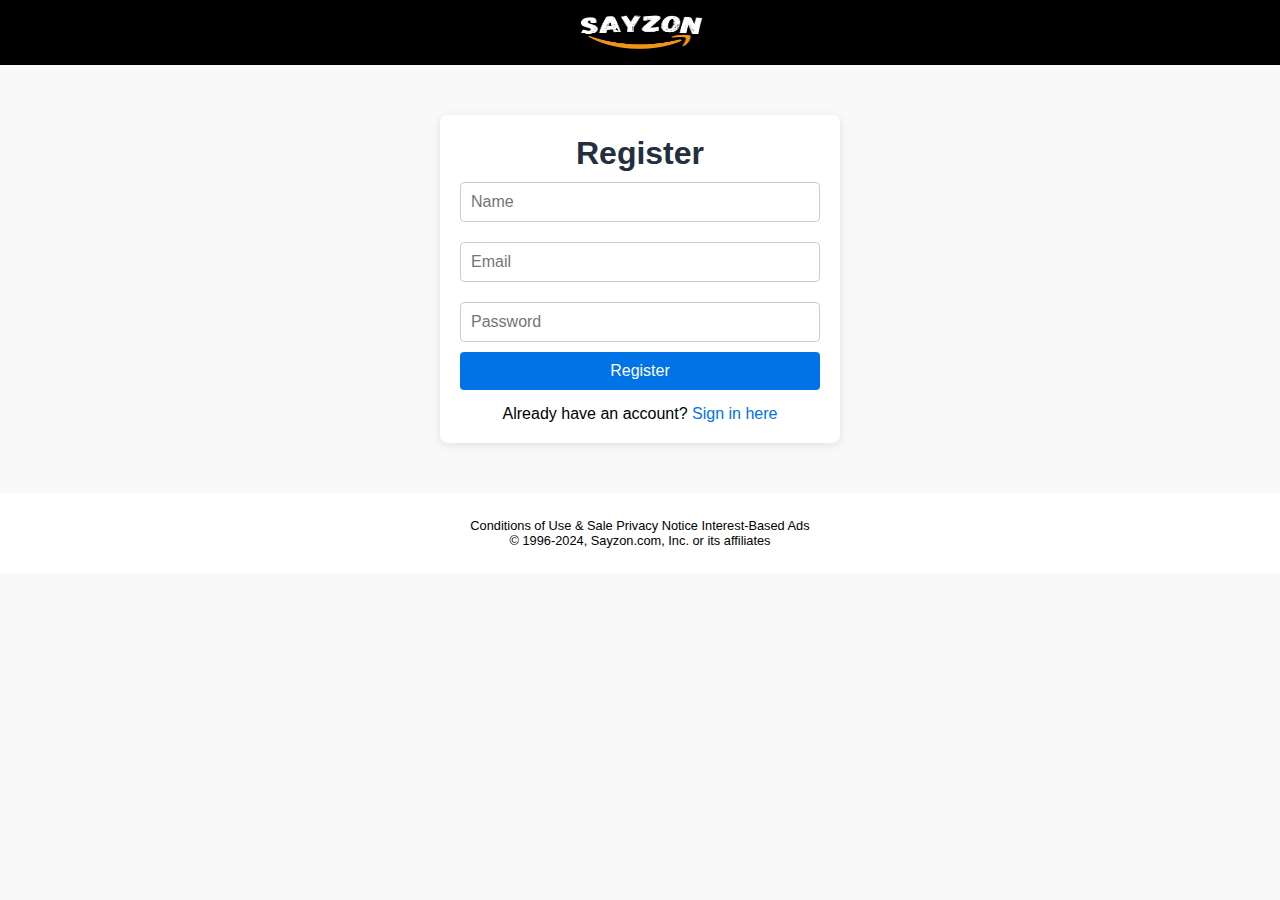
<file: reg.html>
<!DOCTYPE html>
<html lang="en">
<head>
    <meta charset="UTF-8">
    <meta name="viewport" content="width=device-width, initial-scale=1.0">
    <title>Register - Your Store</title>
    <link rel="stylesheet" href="styles.css">
    <link rel="preconnect" href="https://fonts.googleapis.com">
    <link rel="preconnect" href="https://fonts.gstatic.com" crossorigin>
    <link href="https://fonts.googleapis.com/css2?family=Roboto:wght@400;700&display=swap" rel="stylesheet">
    <style>
        body {
            font-family: 'Roboto', sans-serif;
            margin: 0;
            padding: 0;
            background-color: #f9f9f9;
        }
        .container {
            max-width: 400px;
            margin: 50px auto;
            padding: 20px;
            background-color: white;
            border-radius: 8px;
            box-shadow: 0 2px 10px rgba(0, 0, 0, 0.1);
            text-align: center;
        }
        h1 {
            color: #232F3E;
        }
        input[type="text"],
        input[type="email"],
        input[type="password"] {
            width: 100%;
            padding: 10px;
            margin: 10px 0;
            border: 1px solid #ccc;
            border-radius: 4px;
            font-size: 16px;
        }
        button {
            width: 100%;
            padding: 10px;
            background-color: #0073e6;
            color: white;
            border: none;
            border-radius: 4px;
            font-size: 16px;
            cursor: pointer;
        }
        button:hover {
            background-color: #005bb5;
        }
        .thank-you {
            display: none; /* Initially hidden */
        }

        .thank-you p {
            font-weight: 700; /* Initially hidden */
        }
        .register-link {
            margin-top: 15px;
        }
        .register-link a {
            color: #0073e6;
            text-decoration: none;
        }
        .register-link a:hover {
            text-decoration: underline;
        }
    </style>
</head>
<body>
    <header>
        <div class="navbar">
            <!-- Logo added here -->
            <div class="nav-logo">
                <img src="say1.png" alt="Amazon Logo" class="logo">
            </div>

        


    
  
  
    </header>
    <div class="container">
       
        <div id="register-form">
            <h1>Register</h1>
            <form onsubmit="return showThankYouMessage(event)">
                <input type="text" placeholder="Name" required>
                <input type="email" placeholder="Email" required>
                <input type="password" placeholder="Password" required>
                <button type="submit">Register</button>
            </form>
            <div class="register-link">
                <p>Already have an account? <a href="sig.html">Sign in here</a></p>
            </div>
        </div>
        <div id="thank-you" class="thank-you">
            <h2>Registered Successfully.</h2>
            <h2>Thank you for registering! 😊</h2><br>
            <p>Please <a href="sig.html">sign in</a> to continue.</p>
        </div>
    </div>
    <script>
        function showThankYouMessage(event) {
            event.preventDefault(); // Prevent form submission
            document.getElementById('register-form').style.display = 'none'; // Hide register form
            document.getElementById('thank-you').style.display = 'block'; // Show thank you message
            return false; // Prevent form submission
        }
    </script>

<div class="foot-panel9">
    <div class="pages">
        <a>Conditions of Use & Sale</a>
        <a>Privacy Notice</a>
        <a>Interest-Based Ads</a>

    </div>

    <div class="copy9">
        © 1996-2024, Sayzon.com, Inc. or its affiliates
    </div>
</div>
</footer>
</body>
</html>
</file>
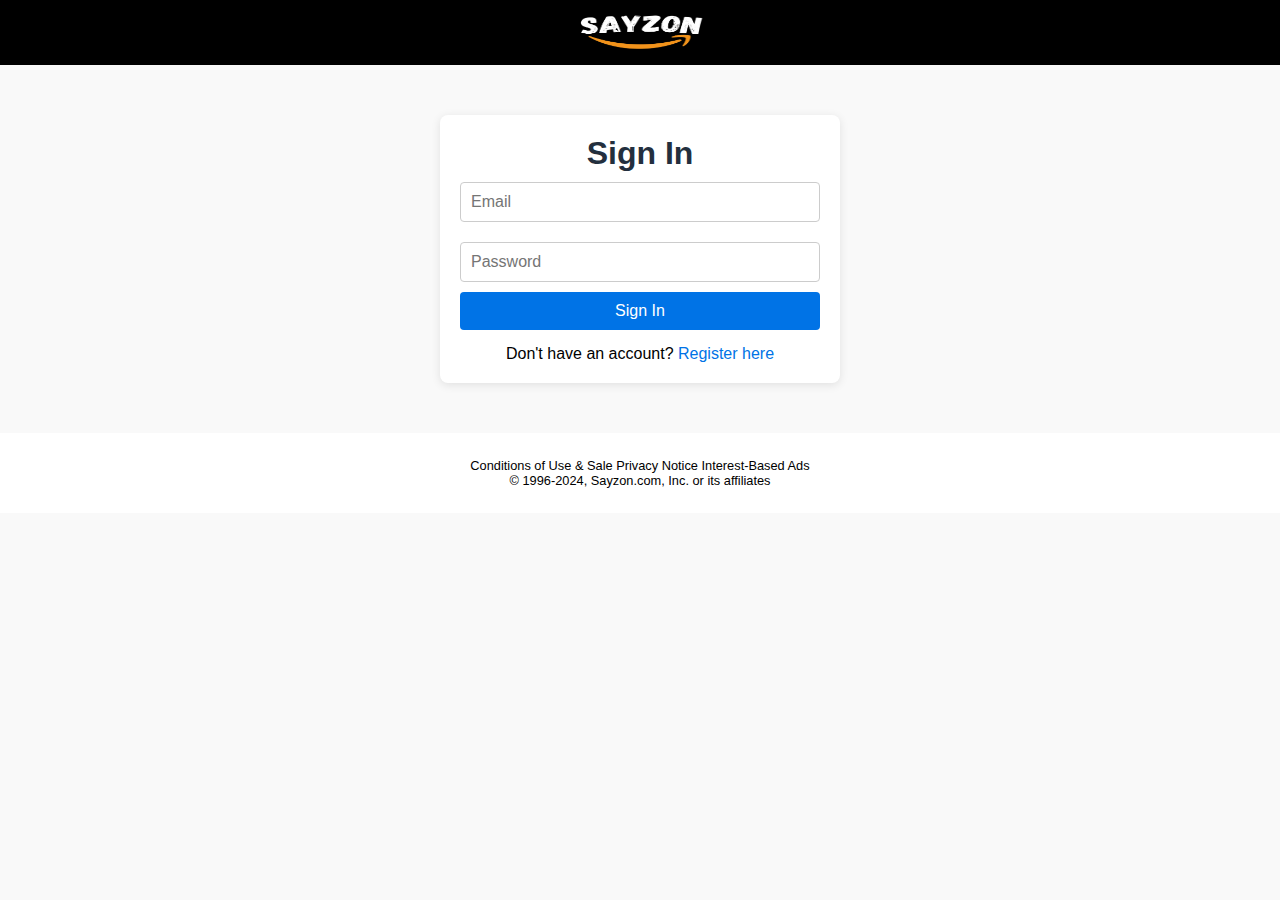
<file: sig.html>
<!DOCTYPE html>
<html lang="en">
<head>
    <meta charset="UTF-8">
    <meta name="viewport" content="width=device-width, initial-scale=1.0">
    <title>Sign In - Your Store</title>
    <link rel="stylesheet" href="styles.css">
    <link rel="preconnect" href="https://fonts.googleapis.com">
    <link rel="preconnect" href="https://fonts.gstatic.com" crossorigin>
    <link href="https://fonts.googleapis.com/css2?family=Roboto:wght@400;700&display=swap" rel="stylesheet">
    <style>
        body {
            font-family: 'Roboto', sans-serif;
            margin: 0;
            padding: 0;
            background-color: #f9f9f9;
        }
        .container {
            max-width: 400px;
            margin: 50px auto;
            padding: 20px;
            background-color: white;
            border-radius: 8px;
            box-shadow: 0 2px 10px rgba(0, 0, 0, 0.1);
        }
        h1 {
            text-align: center;
            color: #232F3E;
        }
        input[type="email"],
        input[type="password"] {
            width: 100%;
            padding: 10px;
            margin: 10px 0;
            border: 1px solid #ccc;
            border-radius: 4px;
            font-size: 16px;
        }
        button {
            width: 100%;
            padding: 10px;
            background-color: #0073e6;
            color: white;
            border: none;
            border-radius: 4px;
            font-size: 16px;
            cursor: pointer;
        }
        button:hover {
            background-color: #005bb5;
        }
        .register-link {
            text-align: center;
            margin-top: 15px;
        }
        .register-link a {
            color: #0073e6;
            text-decoration: none;
        }
        .register-link a:hover {
            text-decoration: underline;
        }
    </style>
</head>
<body>

    <header>
        <header>
            <div class="navbar">
                <!-- Logo added here -->
                <div class="nav-logo">
                    <img src="say1.png" alt="Amazon Logo" class="logo">
                </div>
    
            
    
    
        
      
      
        </header>
    </header>
    <div class="container">
        <h1>Sign In</h1>
        <form action="index.html" method="GET"> <!-- Change here -->
            <input type="email" placeholder="Email" required>
            <input type="password" placeholder="Password" required>
            <button type="submit">Sign In</button>
        </form>
        <div class="register-link">
            <p>Don't have an account? <a href="reg.html">Register here</a></p>
        </div>
    </div>


  
    <div class="foot-panel9">
        <div class="pages">
            <a>Conditions of Use & Sale</a>
            <a>Privacy Notice</a>
            <a>Interest-Based Ads</a>

        </div>

        <div class="copy9">
            © 1996-2024, Sayzon.com, Inc. or its affiliates
        </div>
    </div>
</footer>
    
</body>
</html>
</body>
</html>
</file>
<file: styles.css>
/* Global Reset and Styling */
* {
    margin: 0;
    padding: 0;
    font-family:'Gill Sans', 'Gill Sans MT', Calibri, 'Trebuchet MS', sans-serif;
    box-sizing: border-box; /* Ensure padding/border are included in element's dimensions */
}

/* Navbar Styling */
.navbar {
    height: 65px; /* Fixed height for the navbar */
    background-color: black;
    color: white;
    display: flex;
    align-items: center; /* Center items vertically */
    padding: 0 5px; /* Horizontal padding for navbar */
    justify-content: space-evenly;
}

/* Logo Styling */
.nav-logo {
    height: 50px; /* Set the same height as the nav items */
    border: 2px solid transparent; /* Transparent border initially */
    display: flex; /* To align the logo properly */
    align-items: center; /* Center the logo vertically */
    transition: border 0.3s, transform 0.3s; /* Smooth transition for hover effect */
    border-radius: 2px;
}

/* Logo Image Styling */
.logo {
    height: 50px; /* Ensure logo fills the height of the navbar */
    width: 130px; /* Maintain aspect ratio */
    
}

/* Navigation Item Styling */
.nav-item {
    border: 2px solid transparent; /* Transparent border initially */
    padding: 10px; /* Padding for space inside the border */
    height: 50px; /* Fixed height for all items */
    display: flex;
    align-items: center; /* Center text vertically */
    transition: border 0.3s; /* Smooth transition on hover */
    border-radius: 2px;
}

/* Hover Effect for Navigation Items */
.nav-item:hover {
    border: 2px solid white; /* White border on hover */
}

/* Hover Effect for Logo */
.nav-logo:hover {
    border: 2px solid white; /* White border on hover */
   
}

/* BOX - 2  */

.add-first{
    color: #cccccc;
    font-size: 0.85rem;
    margin-left: 15px;
}

.add-second{
    font-size: 1rem;
    margin-left: 3px;
}

.add-icon{
    display: flex;
    align-items: center;
}


/* BOX - 3  */

.nav-search{
    display: flex;
    background-color: orange;
    width: 620px;
    height: 40px;
    border-radius: 4px;
    justify-content: space-evenly;
}

.search-select{
    background-color: #f3f3f3;
    width: 50px;
    text-align: center;
    border-top-left-radius: 4px;
    border-bottom-left-radius: 4px;
    border: none;
    font-size: 0.85rem;
}

.search-input{
    width: 100%;
    font-size: 1.3rem;
    border: none;

    

}

.search-icon{
    width: 45px;
    display: flex;
    justify-content: center;
    align-items: center;
    font-size: 1.2rem;
    color: #0f1111;
}
.nav-search:hover{
    border: 2px solid orange;
}
/* BOX - 4  */

span{
    font-size: 0.85rem;
}

.nav-secocnd{
    font-size: 1.2rem;
    font-weight: 700;
    
}

/* BOX - 5  */

.nav-cart i{
  font-size: 30px;
}
.nav-cart{
    font-size: 0.85rem;
    font-weight: 700;

}

/* BOX - 5  */
.panel{
    height: 40px;
    background-color: #222f3d;
    display: flex;
    color: white;
    align-items: center;
    justify-content: space-evenly;

}


.panel-ops p{
    display: inline;
    margin-left: 15px;
    margin: 0;
    padding: 0;
    
}

.panel-ops{
    width: 70%;
    font-size: 1.1rem;
    display: flex;
}

.panel-deals{
    font-size: 1.1rem;
    font-weight: 700;
}

/* Panel Navigation Item Styling */

.nav-item1 {
    border: 2px solid transparent; /* Transparent border initially */
    padding: 5px; /* Padding for space inside the border */
    height: 30px; /* Fixed height for all items */
    display: flex;
    align-items: center; /* Center text vertically */
    transition: border 0.3s; /* Smooth transition on hover */
    border-radius: 2px;
    display: flex;
}

/* Hover Effect for Panel Navigation Items */
.nav-item1:hover {
    border: 2px solid white; /* White border on hover */
    
}

.hero-section{
    background-image: url(Hero.jpg);

    height: 350px;
    background-size: cover;
    display: flex;
    justify-content: center;
    align-items: flex-end;
    /* margin-left: 35px;
    margin-right: 35px; */
    

}

.hero-msg{
    background-color: white;
    color: black;
    height: 40px;
    display: flex;
    align-items: center;
    justify-content: center;
    font-size: 0.85rem;
    width: 90%;
    margin-bottom: 25px;

}

.hero-msg a{
    color: #007185;
}

.shop-section{
    display: flex;
    flex-wrap: wrap;
    justify-content: space-evenly;
    background-color: #e2e7e6;


}


.box{
    /* border: 2px solid black; */
    height: 400px;
    width: 23%;
    background-color: white;
    padding: 20px 0px 15px;
    margin-top: 15px;
    
   
}

.box-img{
    height: 270px;
    background-size: cover;
    margin-top: 1rem;
    margin-bottom: 1rem;
}

.box-content{
    margin-left: 1rem;
    margin-right: 1rem;
    

}

.box-content p {
    color: #007185;
}


footer{
    margin-top: 15px;
}
.foot-panel1{
    background-color: #37475a;
    color: white;
    height: 50px;
    display: flex;
    justify-content: center;
    align-items: center;
    font-size: 0.85rem;

}

.foot-panel2{
    background-color: #222f3d;
    color: white;
    height: 300px;
    display: flex;
    justify-content: space-evenly;
}
ul{
    margin-top: 40px;
}

ul a {
    display: block;
    font-size: 0.85rem;
    margin-top: 10px;
    color: #dddddd;
}

.foot-panel3{
    background-color: #222f3d;
    color: white;
    border-top: 0.5px solid white;
    height: 70px;
    display: flex;
    justify-content: center;
    align-items: center;
}

.foot-panel4{
    background-color: #0f1111;
    color: white;
    height: 80px;
    font-size: 0.8rem;
    text-align: center;
  
}

.pages{

padding-top: 25px;
}
.copy{
    
    padding-top: 5px;
}

.rating {
    display: inline-block; /* Aligns the stars inline */
}

.star {
    color: gold; /* Set the star color to gold */
    font-size: 20px; /* Adjust size as needed */
    margin-right: 5px; /* Add some space between stars */
}


.foot-panel9{
    background-color: white;
    color: black;
    height: 80px;
    font-size: 0.8rem;
    text-align: center;

              

}
</file>
